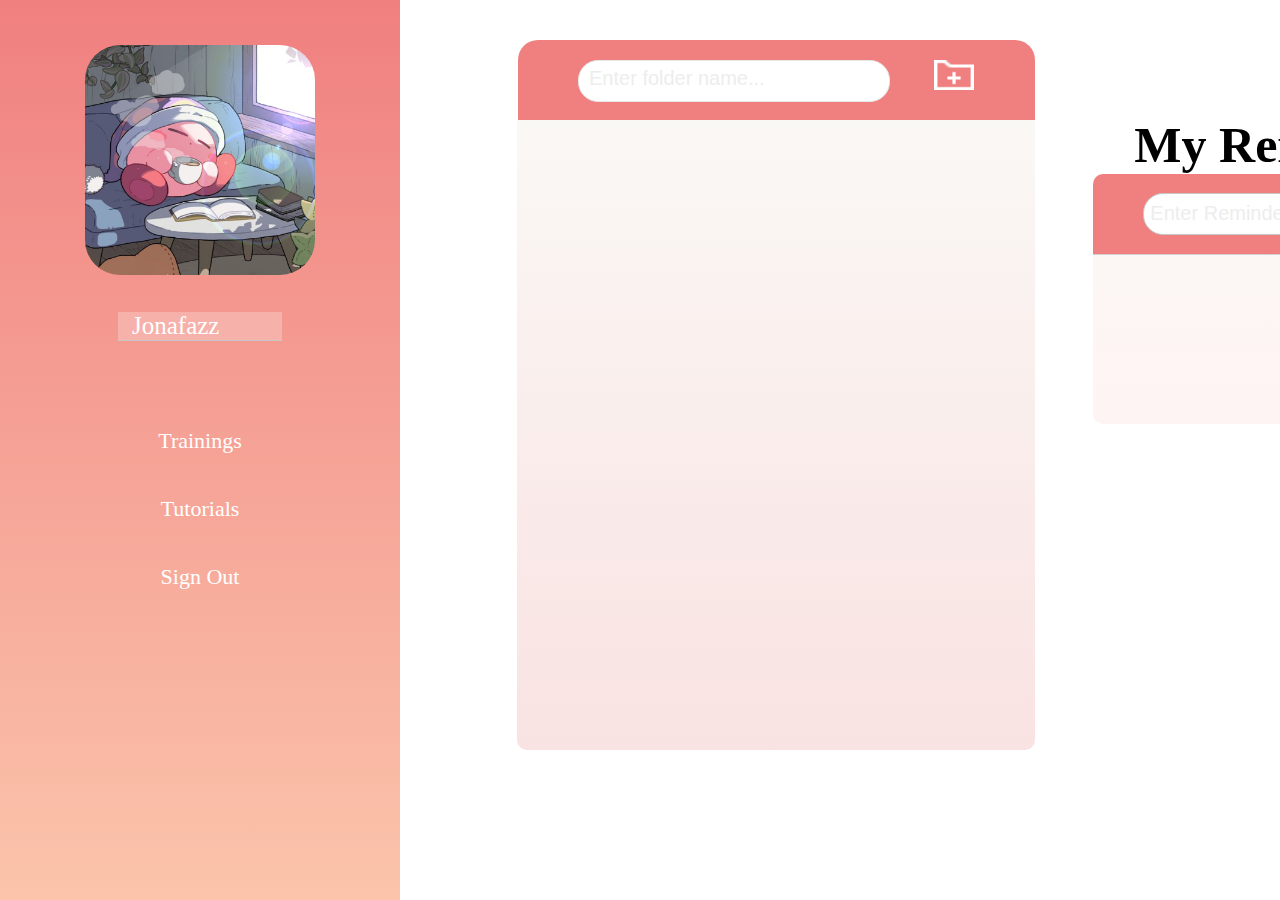
<file: women hackathon/index.html>
<!DOCTYPE html>
<html lang="en">

<head>
    <meta charset="UTF-8">
    <meta name="viewport" content="width=device-width, initial-scale=1.0">
    <title>Document</title>
    <link rel="stylesheet" href="style.css">
    <link rel="stylesheet" href="my goals.css">
    <script src="my-goals.js" defer></script>
    <script src="DOC.JS" defer></script>
</head>

<body>
    <div class="left">
        <div class="fotoja">
            <img src="../photo/github profile.png" alt="" id="profili">
            <p id="nickname">Jonafazz</p>
        </div>
        <div class="teksi">
            <div class="getti">
                <a href="https://www.youtube.com/" id="trainingu" class="redo">Trainings</a>
            </div>
            <div class="getti">
                <a href="https://www.ebay.com/?mkcid=1&mkrid=711-53200-19255-0&siteid=0&campid=5338777411&toolid=20008&mkevt=1&customid=enxltopsitescurateana"
                    id="tutoriali" class="redo">Tutorials</a>
            </div>
            <div class="getti">
                <a href="https://www.facebook.com/" id="sign-out" class="redo">Sign Out</a>
            </div>
        </div>
    </div>
    <div class="center">
        <div class="kronm">
            <input type="text" id="namefold" placeholder="Enter folder name...">
            <img src="../photo/white icon.png" alt="" class="hoa" id="ink">
        </div>
        <!-- <img src="Vector2.png" alt="" class="hoa" id="lov"> -->

        <div class="folder">

            <!-- <p class="doc">Doc 1</p>
            <p class="doc">Doc 1</p>
            <p class="doc">Doc 1</p>
            <p class="doc">Doc 1</p>
            <p class="doc">Doc 1</p>
            <p class="doc">Doc 1</p>
            <p class="doc">Doc 1</p>
            <p class="doc">Doc 1</p>
            <p class="doc">Doc 1</p>
            <p class="doc">Doc 1</p> -->


        </div>
        <div class="right">
            <h1>My Reminders</h1>
            <div class="container">
                <div class="evndos">
                    <input id="inputField" type="text" placeholder="Enter Reminders...">
                    <button id="addToDo">+</button>
                </div>
                <div class="posht">
                    <div class="to-dos" id="to-do-container"></div>
                </div>

            </div>
        </div>
    </div>

</body>

</html>
</file>
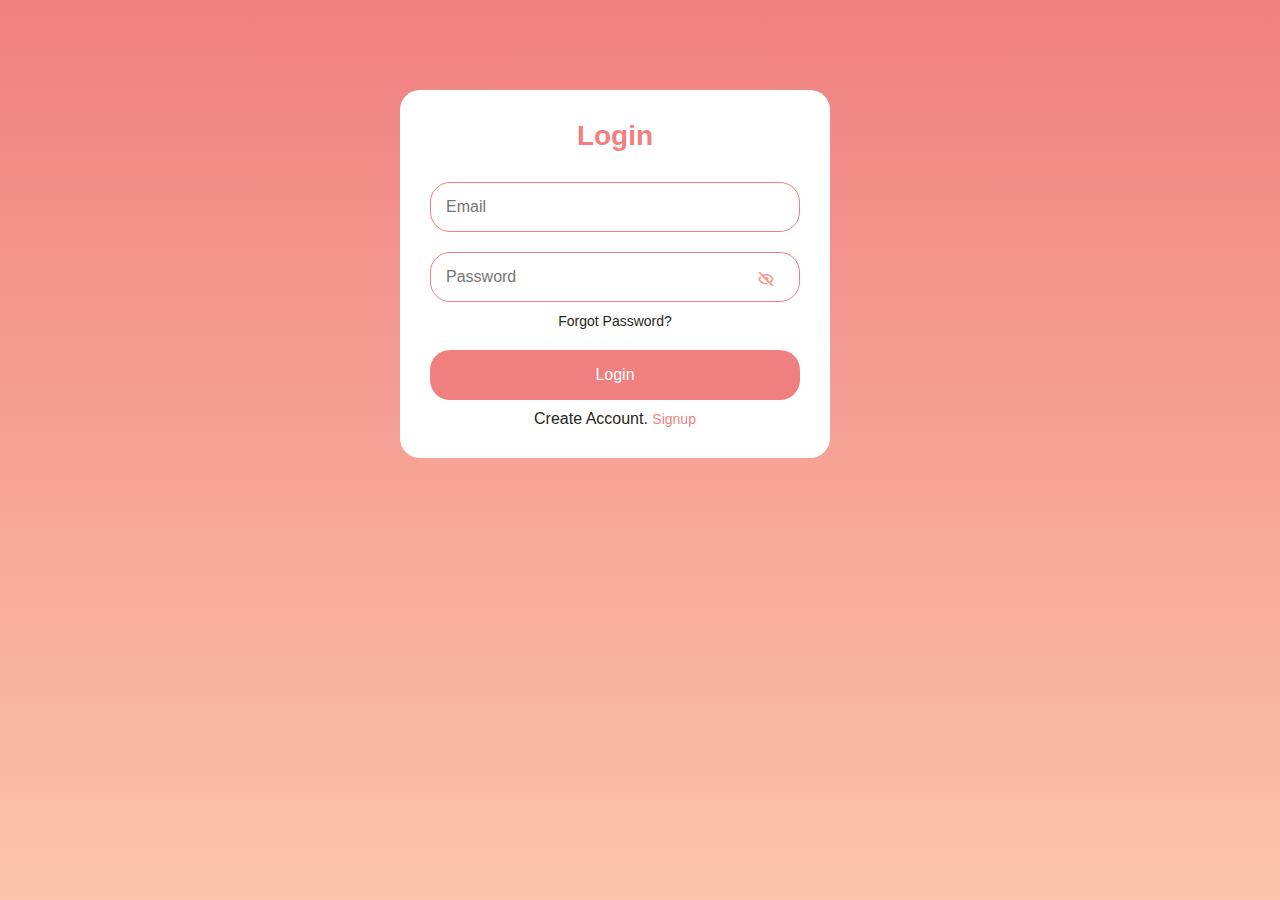
<file: loginnn.html>
<!DOCTYPE html>
<html lang="en">

<head>

  <meta charset="UTF-8">
  <meta name="viewport" content="width=device-width, initial-scale=1.0">
  <title>SheCodes</title>
  <link rel="stylesheet" href="styleee.css">
  <script src="profileee.js" defer></script>
  <link href='https://unpkg.com/boxicons@2.1.4/css/boxicons.min.css' rel='stylesheet'>

</head>

<body>

  <section class="container forms">
    <div class="form login">
      <div class="form-content">
        <header>Login</header>

        <form action="#">
          <div class="field input-field">
            <input type="email" placeholder="Email" class="input">
          </div>

          <div class="field input-field">
            <input type="password" placeholder="Password" class="password">
            <i class='bx bx-hide eye-icon'></i>
          </div>

          <div class="form-link">
            <a href="#" class="forgot_pass">Forgot Password?</a>
          </div>

          <div class="field button-field">
            <button>Login</button>
          </div>
        </form>

        <div class="form-link">
          <span>Create Account.
            <a href="#" class=" link signup-link forgot_pass">Signup</a>
          </span>
        </div>
      </div>
    </div>


    <!-- SignUp Form -->


    <div class="form signup">
      <div class="form-content">
        <header>Signup</header>

        <form action="#">
          <div class="field input-field">
            <input type="Name" placeholder="Name" class="input">
          </div>

          <div class="field input-field">
            <input type="email" placeholder="Email" class="input">
          </div>

          <div class="field input-field">
            <input type="password" placeholder="Password" class="password">
            <!-- <i class='bx bx-hide eye-icon'></i> -->
          </div>

          <div class="field input-field">
            <input type="password" placeholder="Confirm Password" class="password">
            <i class='bx bx-hide eye-icon'></i>
          </div>

          <div class="field button-field">
            <button>Signup</button>
          </div>
        </form>

        <div class="form-link">
          <span>Already have an Account?
            <a href="#" class="link login-link">Login </a>
          </span>
        </div>
      </div>
    </div>
  </section>


  <script src="profileee.js"></script>




</body>

</html>
</file>
<file: women hackathon/style.css>
* {
    margin: 0;
    padding: 0;
}

/* body { */
/* background: #e9c6b5; */
/* background-color: #ffe6db; */
/* } */

.left {
    /* background-color: rgb(49, 49, 49); */
    background-color: #f08080;
    background: linear-gradient(#f08080, #FBC4AB);
    width: 25em;
    /* height: 760px; */
    height: 100vh;

    position: fixed;
    top: 0px;
}

.center {
    /* background-color: blue; */
    width: 97em;
    height: 100vh;
    display: flex;
    /* align-items: center; */
    justify-content: end;

}

.right {
    /* background-color: green; */
    width: 35em;
    height: 60vh;
    display: flex;
    flex-direction: column;
    justify-content: center;
    align-items: center;
    float: right;

}

.folder {
    background: linear-gradient(rgb(250, 248, 245), rgb(249, 226, 226));
    height: 70vh;
    width: 35em;
    position: relative;
    top: 120px;
    /* float: right; */
    border-radius: 0px 0px 10px 10px;
    overflow: auto;
}

.folder::-webkit-scrollbar {
    display: none;
}


.fotoja {
    /* background-color: pink; */
    height: 23em;
    width: 100%;
    display: flex;
    flex-direction: column;
    justify-content: space-evenly;
    align-items: center;
    margin-top: 9px;
}

#profili {
    width: 230px;
    height: 230px;
    border-radius: 35px;
    margin: 0;
    /* display: inline-block; */
    /* position: relative;
    top: 30px;
    left: 40px; */
}

#nickname {
    font-size: 25px;
    padding: 0;
    padding-left: 14px;
    color: rgb(255, 255, 255);
    background-color: rgba(255, 255, 255, 0.242);
    width: 6em;
}

.teksi {
    /* background-color: turquoise; */
    width: 100%;
    height: 20em;
    display: flex;
    flex-direction: column;
    gap: 20px;
    /* display: flex;
    align-items: center;
    justify-content: space-evenly;
    flex-direction: column; */
    /* justify-content: center; */
}

.getti {
    /* background-color: rgb(111, 80, 80); */
    width: 20em;
    height: 3em;
    display: flex;
    justify-content: center;
    align-items: center;
    gap: 30px;
    position: relative;
    left: 40px;
    top: 40px;

}

.getti:hover {
    outline: 1px solid rgb(255, 255, 255);
    background-color: #f0808041;
    /* border-bottom: 1px solid grey; */
}

a {
    text-decoration: none;
    /* display: flex;
    align-self: center; */
    color: white;
    font-size: 22px;
    width: 14em;
    height: 3em;
    display: flex;
    justify-content: center;
    align-items: center;

}

.doc {
    height: 60px;
    padding-top: 10px;
}

.butoniF {
    width: 100px;
    height: 50px;
    position: relative;
    top: 50px;
    left: 600px;
    border: none;
    background-color: rgb(67, 43, 43);
}

/* .butoniF:hover {
    background-image: url("Vector2.png");
    background-repeat: no-repeat;
    /* width: 40px;
    height: 30px; */

.hoa {
    width: 40px;
    height: 30px;
    position: relative;
    left: 100px;
    top: 20px;
    /* left: 550px;
    top: 70px;} */
}

/* .hoa:hover{
    background-image: url("wite2.png");
    background-repeat: no-repeat;
    background-size: contain;
} */
/* }
#ink:hover{
    background: url("Vector2.png") 50px no-repeat;
} */
.doc {
    font-size: 25px;
}

.kronm {
    position: relative;
    width: 560px;
    left: 518px;
    top: 40px;
    background-color: #f08080;
    height: 100px;
    border-radius: 20px 20px 0px 0px;
}

#namefold {
    position: relative;
    left: 10px;
    z-index: 1;
    padding: 0;
    left: 60px;
    top: 15px;
    height: 40px;
    width: 300px;
    border-radius: 20px;
    padding-left: 10px;
    outline: none;
    border: 1px solid rgb(231, 231, 231);
}

.phiki {
    height: 50px;
    padding-top: 5px;
}
</file>
<file: women hackathon/my goals.css>
h1{
    font-size: 50px;
}
.container {
    /* background-color: red; */
    width: 400px;
    height: 250px;
    display: flex;
    flex-direction: column;
    align-items: center;
    /* border: 1px solid #f08080; */
    background: linear-gradient(rgb(250, 248, 245), rgb(255, 244, 244));
    border-radius: 10px;
}

.posht {
    /* background-color: teal; */
    width: 100%;
    height: 162px;
    overflow-x: hidden;
    overflow-y: auto;
    /* padding-top: 200px; */
}

.posht::-webkit-scrollbar {
    display: none;
}

.evndos {
    background-color: #f08080;
    border-radius: 10px 10px 0px 0px;
    border-bottom: 1px solid rgb(209, 209, 209);
    width: 400px;
    height: 80px;
    display: flex;
    align-items: center;
}



#inputField {
    width: 250px;
    height: 40px;
    outline: none;
    padding-left: 6px;
    border: 1px solid rgb(199, 199, 199);
    border-radius: 20px;
    position: relative;
    left: 50px;
    font-size: 18px;

}

::placeholder {
    color: rgb(237, 237, 237);
    opacity: 1;
    font-size: 20px;
}

#inputField:hover {
    border: 1px solid rgb(227, 227, 227);
    border-bottom: 2px solid red;

}

#addToDo {
    height: 40px;
    width: 50px;
    margin-left: 20px;
    border-radius: 40px;
    position: relative;
    left: 50px;
    font-size: 20px;
    background-color: white;
    border: 1px solid rgba(255, 0, 0, 0);
    color: #f08080;
}

#addToDo:hover {
    background-color: #f080;
    color: rgb(255, 255, 255);
    font-weight: bolder;
    border: 2px solid rgb(255, 255, 255);
}

.to-dos {
    /* background-color: violet; */
    display: flex;
    flex-direction: column;
    height: 50px;
}

p {
    font-size: 29px;
    padding-left: 50px;
    border-bottom: 1px solid rgb(199, 199, 199);
}
</file>
<file: styleee.css>
body {
    display: flex;
    justify-content: center;
    align-items: center;
    background-color: #F08080;
}

.login {
    position: absolute;
    left: 400px;
    top: 90px;
}
.signup{
    position:absolute;
    left: 400px;
    top:50px
    
}


* {
    margin: 0;
    padding: 0;
    box-sizing: border-box;
    font-family: 'Poppins', sans-serif;
}


.container {
    height: 100vh;
    width: 100%;
    display: flex;
    align-items: center;
    justify-content: center;
    background-color: #FBC4AB;
    background-image: linear-gradient(#F08080, #FBC4AB);
    /* column-gap: 30px; */
}

/* section.container.forms {
    background-color: #F08080;
    opacity: 0.2;
    background: linear-gradient(135deg, #FBC4AB55 25%, transparent 25%) -40px 0/ 80px 80px, linear-gradient(225deg, #FBC4AB 25%, transparent 25%) -40px 0/ 80px 80px, linear-gradient(315deg, #FBC4AB55 25%, transparent 25%) 0px 0/ 80px 80px, linear-gradient(45deg, #FBC4AB 25%, #F08080 25%) 0px 0/ 80px 80px;
} */

.form {
    max-width: 430px;
    width: 100%;
    padding: 30px;
    border-radius: 20px;
    background: white;
    align-items: center;
    justify-content: center;

    /* position: relative; */
    /* left: 300px; */
}


a.signup-link.forgot_pass {
    color: #F08080;
}

a.link.forgot_pass {
    color: #F08080;
}

a.link.login-link {
    color: #F08080;
}


.form.signup {
    opacity: 0;
    pointer-events: none;
}

.signup-link {
    color: #F08080;
}

.forms.show-signup .form.signup {
    opacity: 1;
    pointer-events: auto;
}

.forms.show-signup .form.login {
    opacity: 0;
    pointer-events: none;
}


header {
    font-size: 28px;
    font-weight: 600;
    color: #F08080;
    text-align: center;
    color: #F08080;
}


form {
    margin-top: 30px;
}


form .field {
    position: relative;
    height: 50px;
    width: 100%;
    margin-top: 20px;
    border-radius: 6px;
}

.field input,
.field button {
    height: 100%;
    width: 100%;
    border: none;
    font-size: 16px;
    font-weight: 400;
    border-radius: 6;
}

.field input {
    outline: none;
    padding: 0 15px;
    border: 1px solid;
    border-radius: 20px;
    color: #F08080;
}


.field input:focus {
    border-bottom-width: 2px;
}

.eye-icon {
    position: absolute;
    top: 27px;
    right: 20px;
    transform: translateY(-50%);
    font-size: 18px;
    color: #F4978E;
    cursor: pointer;
    padding: 5px;
}

.field button {
    color: white;
    background-color: #F08080;
    transition: all 0.3s ease;
    cursor: pointer;
    border-radius: 20px;
}

.a.forgot_pass {
    color: #F08080;
}

.field button:hover {
    background-color: #F08080;

}

.form-link {
    text-align: center;
    margin-top: 10px;
}

.form-link span {
    color: rgb(41, 37, 32);
    ;
}

.a.forgot_pass {
    color: rgb(41, 37, 32);
}

.form-link a {
    font-size: 14px;
    font-weight: 400;
    color: rgb(41, 37, 32);
    ;
}


.form a {
    color: F4978E;
    text-decoration: none;
}


.form-content a:hover {
    text-decoration: underline;

}

.form-content {
    background-color: white;
}




.media-options a {
    display: flex;
    align-items: center;
    justify-content: center;
}
</file>
